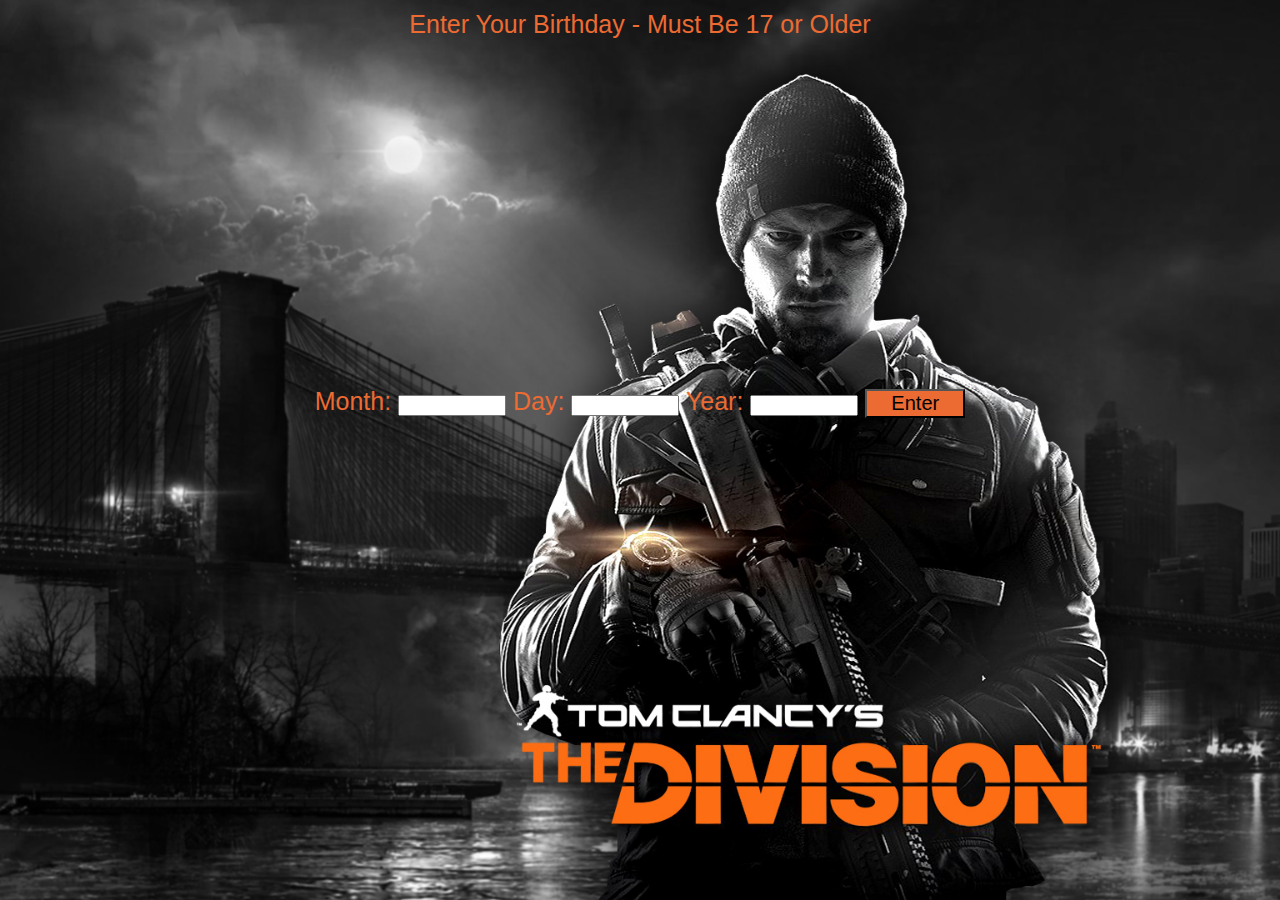
<file: index.html>
<!DOCTYPE html>
<html class="landing">

<head>
  <title>The Division-Landing Page</title>
<link rel="stylesheet" type="text/css" href="./assetts/css/main.css">
  <style type="text/css">
  input {
    width: 100px;
  }

  input[type=button] {
    color: rgb(236, 107, 51);
    padding: 25px;
    font-size: 20pt;
    display: none;
    width: 200px;
    height: 100px;
    font-size: 20px
  }

  button {
    margin-top: 350px;
    width: 100px;
    background-color: rgb(236, 107, 51);
  }
  #fsubmit {
    text-align: center;
  }

  #sub {
    color: rgb(236, 107, 51);
    font-size: 25px;
    padding: 10px;
  }

  </style>
</head>
<body>
  <div id="sub">
    <center>
      Enter Your Birthday - Must Be 17 or Older
      <br> Month:
      <input id="month" type="number" min="1" max="12" required> Day:
      <input id="day" type="number" min="1" max="31" required> Year:
      <input id="year" type="number" min="1950" max="2017" required>
      <button onclick="submit()">Enter</button>
      <br>
      <br>
    </center>
  </div>
    <script type="text/javascript" src="./assetts/scripts/date_check.js"></script>
  </body>

</html>
</file>
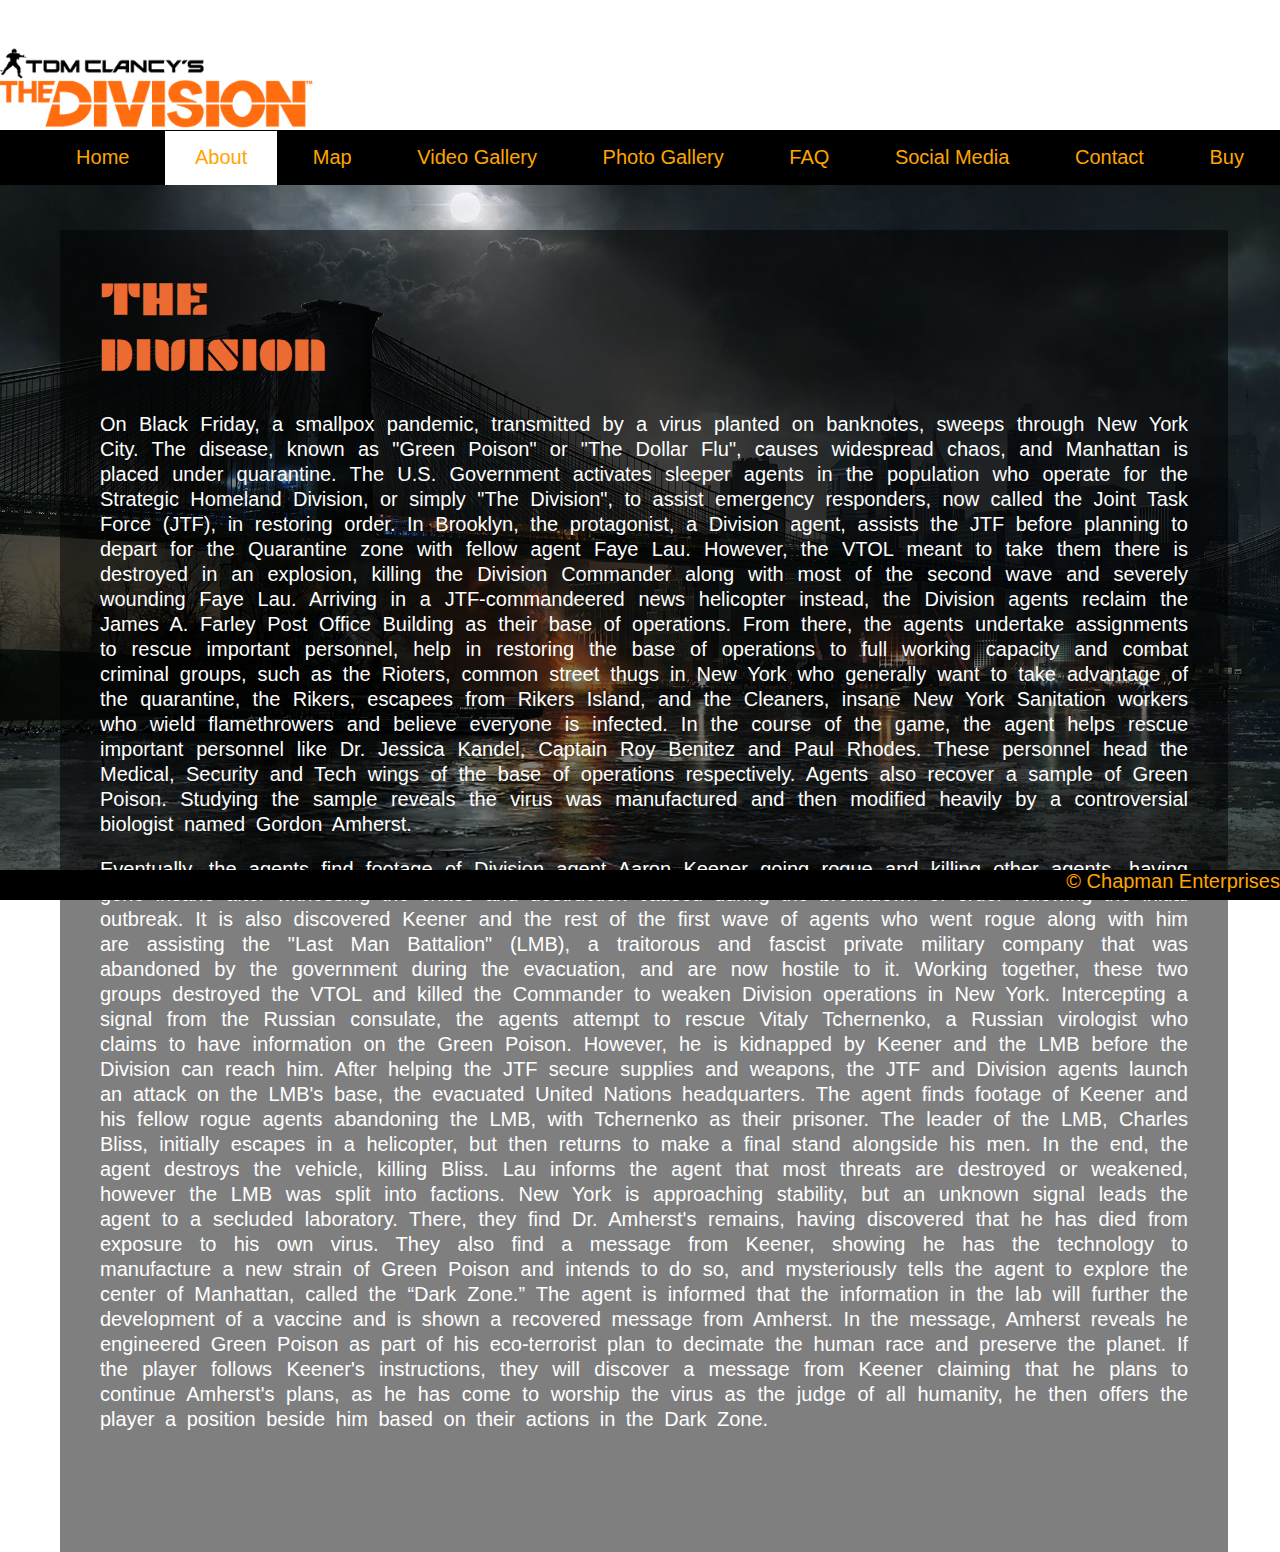
<file: About.html>
<!DOCTYPE html>
<html class="about">
<head>
<link rel="stylesheet" type="text/css" href="./assetts/css/main.css">
	<title> The Division-About Me</title>

</head>
<body>
<div id="container">
		<div id="header">
			<div id="head">
				<img src="assetts/img/logo/logo.png" height="175">
			</div>
		</div>
		<div id="content">
			<div id="nav">
				<ul id="menu">
					<a href="home.html"><li>Home</li></a>
					<mark><a href="about.html"><li>About</li></a></mark>
					<a href="map.html"><li>Map</li></a>
					<a href="videos.html"><li>Video Gallery</li></a>
					<a href="images.html"><li>Photo Gallery</li></a>
					<a href="faq.html"><li>FAQ</li></a>
					<a href="socialMedia.html"><li>Social Media</li></a>
					<a href="contact.html"><li>Contact</li></a>
					<a href="buy.html"><li>Buy</li></a>
				</ul>
			</div>

			<div id="main">
			<h1>THE <br>DIVISION</h1>
			<p>
			On Black Friday, a smallpox pandemic, transmitted by a virus planted on banknotes, sweeps through New York City. The disease, known as "Green Poison" or "The Dollar Flu", causes widespread chaos, and Manhattan is placed under quarantine. The U.S. Government activates sleeper agents in the population who operate for the Strategic Homeland Division, or simply "The Division", to assist emergency responders, now called the Joint Task Force (JTF), in restoring order. In Brooklyn, the protagonist, a Division agent, assists the JTF 	before planning to depart for the Quarantine zone with fellow agent Faye Lau. However, the VTOL meant to take them there is destroyed in an explosion, killing the Division Commander along with most of the second wave and severely wounding Faye Lau. Arriving in a 	JTF-commandeered news helicopter instead, the Division agents reclaim the James A. Farley Post Office Building as their base of operations. From there, the agents undertake assignments to rescue important personnel, help in restoring the base of operations to full working capacity and combat criminal groups, such as the Rioters, common street thugs in New York who generally want to take advantage of the quarantine, the Rikers, escapees from Rikers Island, and the Cleaners, insane New York Sanitation workers who wield flamethrowers and believe everyone is infected. In the course of the game, the agent helps rescue important personnel like Dr. Jessica Kandel, Captain Roy Benitez and Paul Rhodes. These personnel head the Medical, Security and Tech wings of the base of operations respectively. Agents also recover a sample of Green Poison. Studying the sample reveals the virus was manufactured and then modified heavily by a controversial biologist named Gordon Amherst.
			</p>
			<p>
			Eventually, the agents find footage of Division agent Aaron Keener going rogue and killing other agents, having gone insane after witnessing the chaos and destruction caused during the breakdown of order following the initial outbreak. It is also discovered Keener and the rest of the first wave of agents who went rogue along with him are assisting the "Last Man Battalion" (LMB), a traitorous and fascist private military company that was abandoned by the government during the evacuation, and are now hostile to it. Working together, these two groups destroyed the VTOL and killed the Commander to weaken Division operations in New York. Intercepting a signal from the Russian consulate, the agents attempt to rescue Vitaly Tchernenko, a Russian virologist who claims to have information on the Green Poison. However, he is kidnapped by Keener and the LMB before the Division can reach him. After helping the JTF secure supplies and weapons, the JTF and Division agents launch an attack on the LMB's base, the evacuated United Nations headquarters. The agent finds footage of Keener and his fellow rogue agents abandoning the LMB, with Tchernenko as their prisoner. The leader of the LMB, Charles	Bliss, initially escapes in a helicopter, but then returns to make a final stand alongside his men. In the end, the agent destroys the 		vehicle, killing Bliss. Lau informs the agent that most threats are destroyed or weakened, however the LMB was split into factions. New York is approaching stability, but an unknown signal leads the agent to a secluded laboratory. There, they find Dr. Amherst's remains, having discovered that he has died from exposure to his own virus. They also find a message from Keener, showing he has the technology to manufacture a new strain of Green Poison and intends to do so, and mysteriously tells the agent to explore the center of Manhattan, called the “Dark Zone.” The agent is informed that the information in the lab will further the development of a vaccine and is shown a recovered message from Amherst. In the message, Amherst reveals he engineered Green Poison as part of his eco-terrorist plan to decimate the human race and preserve the planet. If the player follows Keener's instructions, they will discover a message from Keener claiming that he plans to continue Amherst's plans, as he has come to worship the virus as the judge of all humanity, he then offers the player a position beside him based on their actions in the Dark Zone.
			</p>
			</div>
		</div>
		<div id="footer">
								&copy; Chapman Enterprises
		</div>

</div>


</body>
</html>
</file>
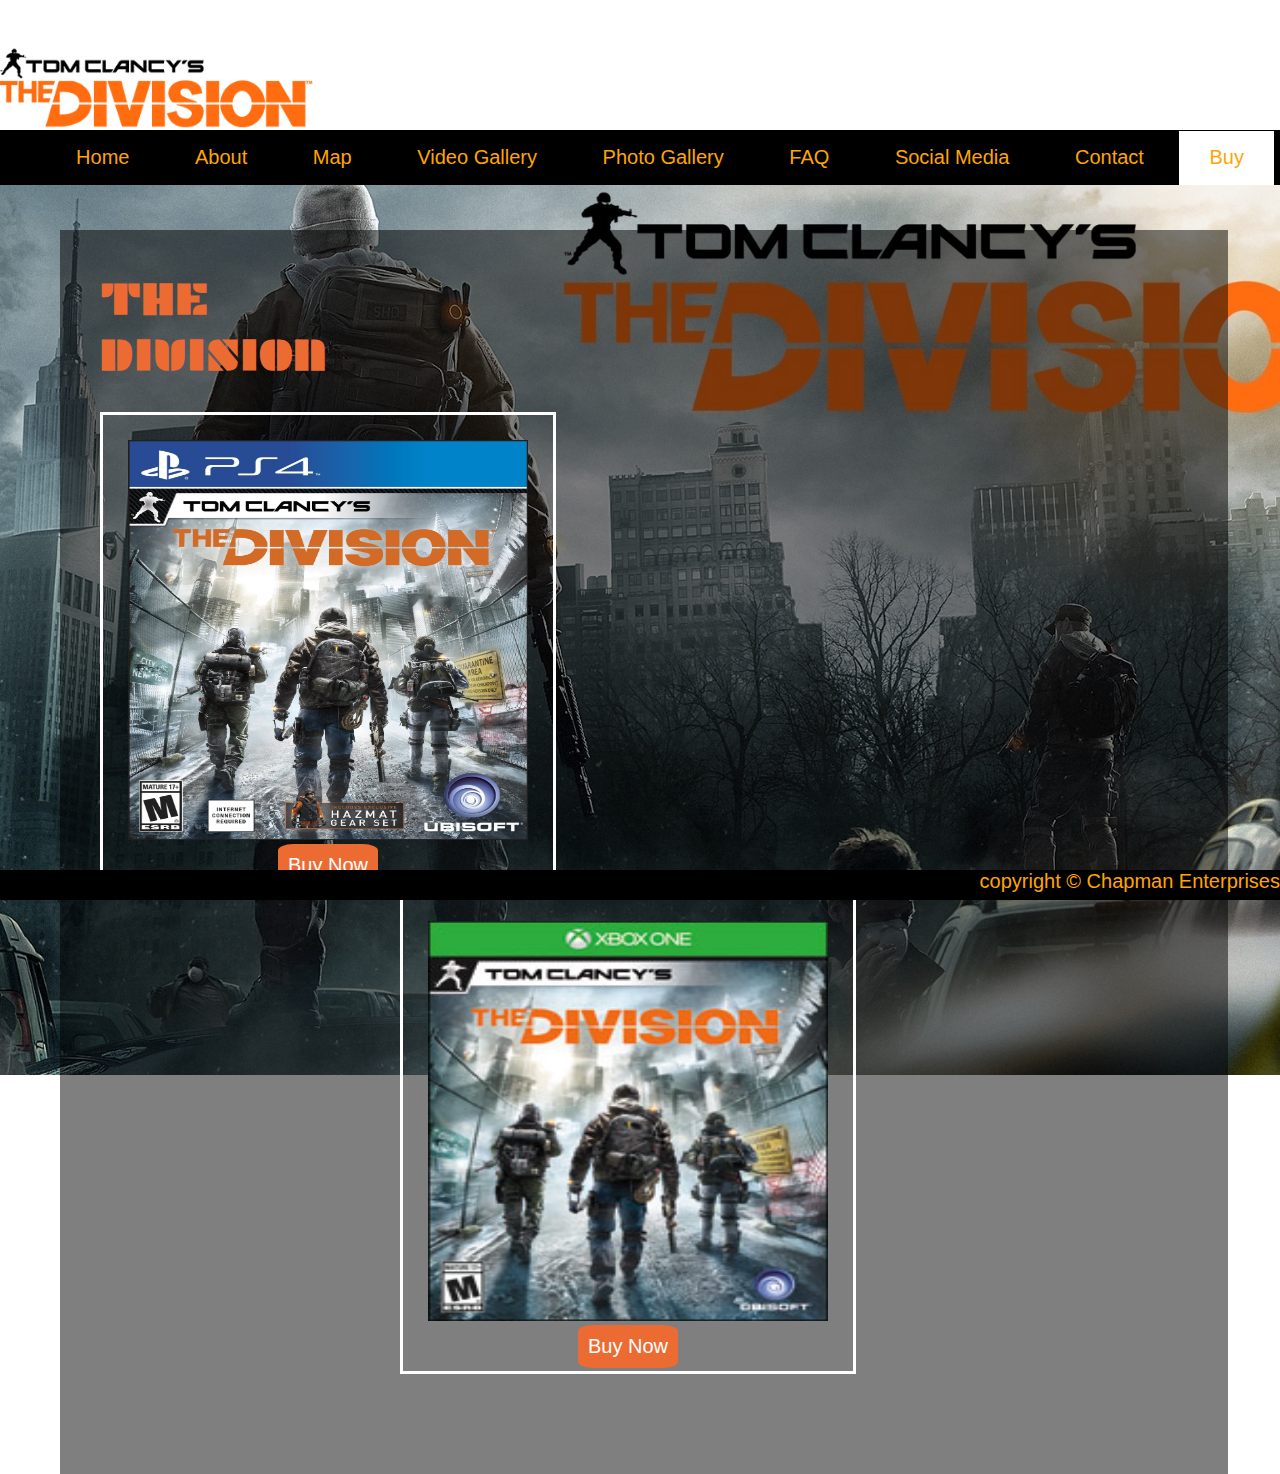
<file: Buy.html>
<!DOCTYPE html>
<html class="index">
<head>
<link rel="stylesheet" type="text/css" href="./assetts/css/main.css">
	<title></title>

</head>
<body>
<div id="container">
		<div id="header">
			<div id="head">
				<img src="assetts/img/logo/logo.png" height="175">
			</div>
		</div>
		<div id="content">
			<div id="nav">
				<ul id="menu">
					<a href="home.html"><li>Home</li></a>
					<a href="about.html"><li>About</li></a>
					<a href="map.html"><li>Map</li></a>
					<a href="videos.html"><li>Video Gallery</li></a>
					<a href="images.html"><li>Photo Gallery</li></a>
					<a href="faq.html"><li>FAQ</li></a>
					<a href="socialMedia.html"><li>Social Media</li></a>
					<a href="contact.html"><li>Contact</li></a>
					<mark><a href="buy.html"><li>Buy</li></a></mark>
				</ul>
			</div>

			<div id="main">
				<h1>THE <br>DIVISION</h1>

				<div id="ps4">
					<center>
					<img src="./assetts/img/game_buy/divisionPS4.jpg" width="400" height="400">
					<a href="https://www.amazon.com/Tom-Clancys-Division-PlayStation-4/dp/B00DEL3IIS"><input type="button" id="buttonXBOX" name="submit" value="Buy Now"></a>
					</center>
				</div>
				<div id="xbox">
					<center>
					<img src="./assetts/img/game_buy/divisionXbox.jpg" width="400" height="400">
					<a href="https://www.amazon.com/Tom-Clancys-Division-Xbox-One/dp/B00DDXILBQ?th=1"><input type="button" id="buttonPS" name="submit" value="Buy Now"></a>
					</center>
				</div>

			</div>
		</div>
		<div id="footer">
			copyright &copy; Chapman Enterprises
		</div>

</div>


</body>
</html>
</file>
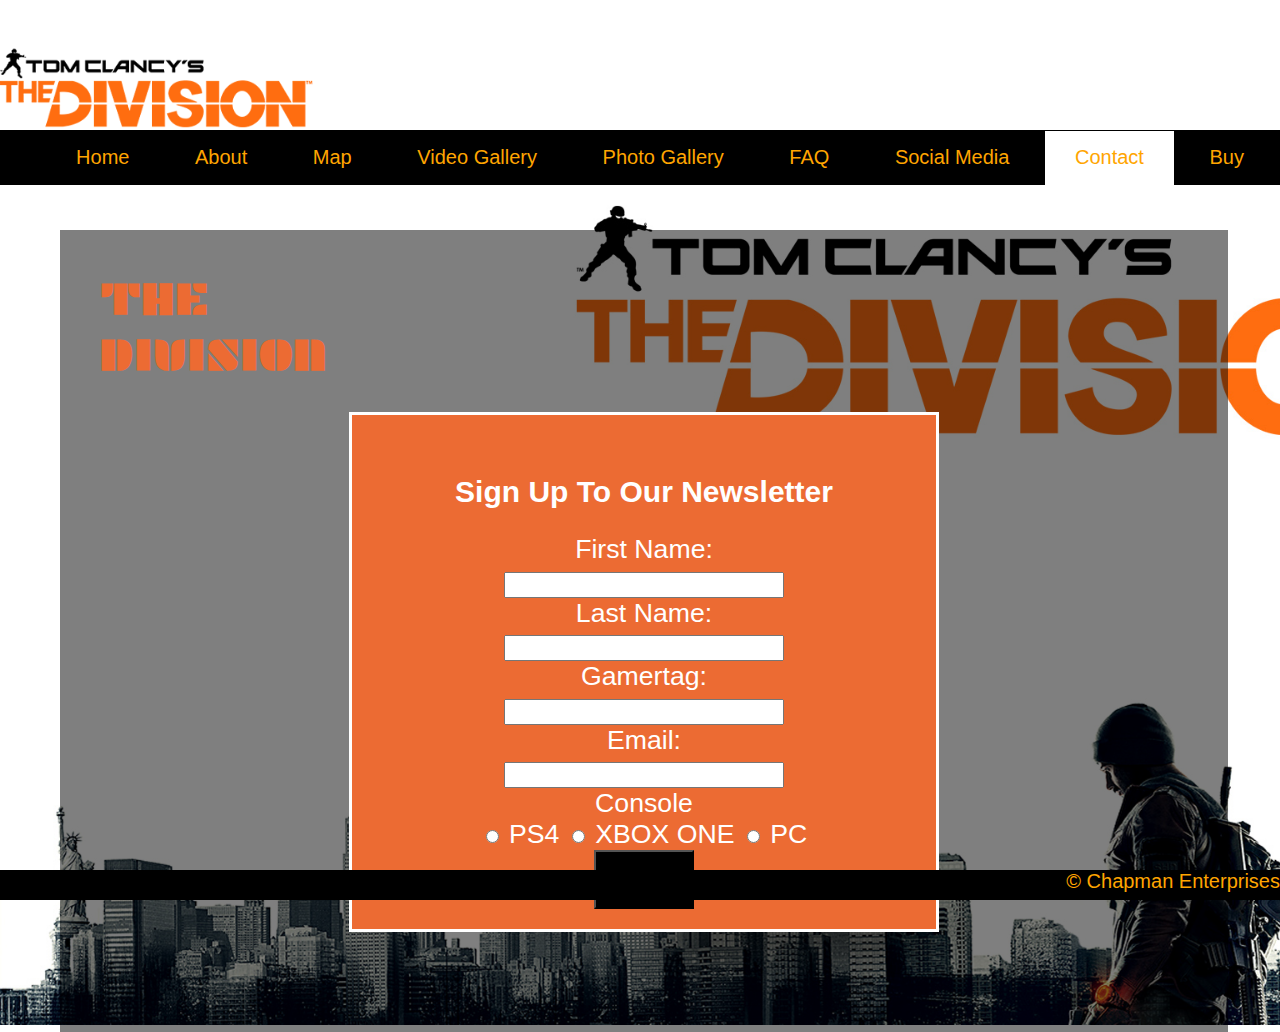
<file: Contact.html>
<!DOCTYPE html>
<html class="contact">
<head>
<link rel="stylesheet" type="text/css" href="./assetts/css/main.css">
	<title>The Division-Contact</title>
	<style type="text/css">
	form
	{
	background-color: rgb(236,107,51);
	font-style:bold;
	border-style: solid;
	font-weight: 1000px;
	width: 50%;
	height:auto;
	color:white;
	font-size:20pt;
	padding: 20px;
	}
input[type=email]
	{
	width:  50%;
	height: 20px;
	}
input[type=text]
	{
	width:  50%;
	height: 20px;
	}
input[type=text]:focus
	{
	background-color:black;
	color:white;
	width:50%;
	transition: 1s;
	}
input[type=text]:hover
	{
	background-color:grey;
	}
input[type=button]
	{
	color: white;
	background:black;
	padding: 15px;
	font-size:16pt;
	}
input[type=button]:hover
	{
	background-color:grey;
	border:dotted;
	}

</style>

</head>
<body >
<div id="container">
		<div id="header">
			<div id="head">
				<img src="assetts/img/logo/logo.png" height="175">
			</div>
		</div>
		<div id="content">
			<div id="nav">
				<ul id="menu">
					<a href="home.html"><li>Home</li></a>
					<a href="about.html"><li>About</li></a>
					<a href="map.html"><li>Map</li></a>
					<a href="videos.html"><li>Video Gallery</li></a>
					<a href="images.html"><li>Photo Gallery</li></a>
					<a href="faq.html"><li>FAQ</li></a>
					<a href="socialMedia.html"><li>Social Media</li></a>
					<mark><a href="contact.html"><li>Contact</li></a></mark>
					<a href="buy.html"><li>Buy</li></a>
				</ul>
			</div>

			<div id="main">
			<h1>THE <br>DIVISION</h1>
	<center>
	<form>
		<h2>Sign Up To Our Newsletter</h2>
		First Name:	<br>
		<input type="text" name="firstname"><br>
		Last Name:	<br>
		<input type="text" name="lastname"><br>
		Gamertag:		<br>
		<input type="text" name="gamertag"><br>
		Email:		<br>
		<input type="email" name="Email"><br>
		Console<br>
		<input type="radio" name="Console" style="vertical-align: middle; margin-top: 0px;" value="PS4">
					PS4
		<input type="radio" name="Console" style="vertical-align: middle; margin-top: 0px;" value="XBOX ONE">
					XBOX ONE
		<input type="radio" name="Console"  style="vertical-align: middle; margin-top: 0px;" value="PC">
					PC<br>
		<input type="button" name="submit" value="Submit" onclick="alert('Thank You')">
	</form>
	</center>



			</div>
		</div>
		<div id="footer">
			&copy; Chapman Enterprises</span>
		</div>

</div>


</body>
</html>
</file>
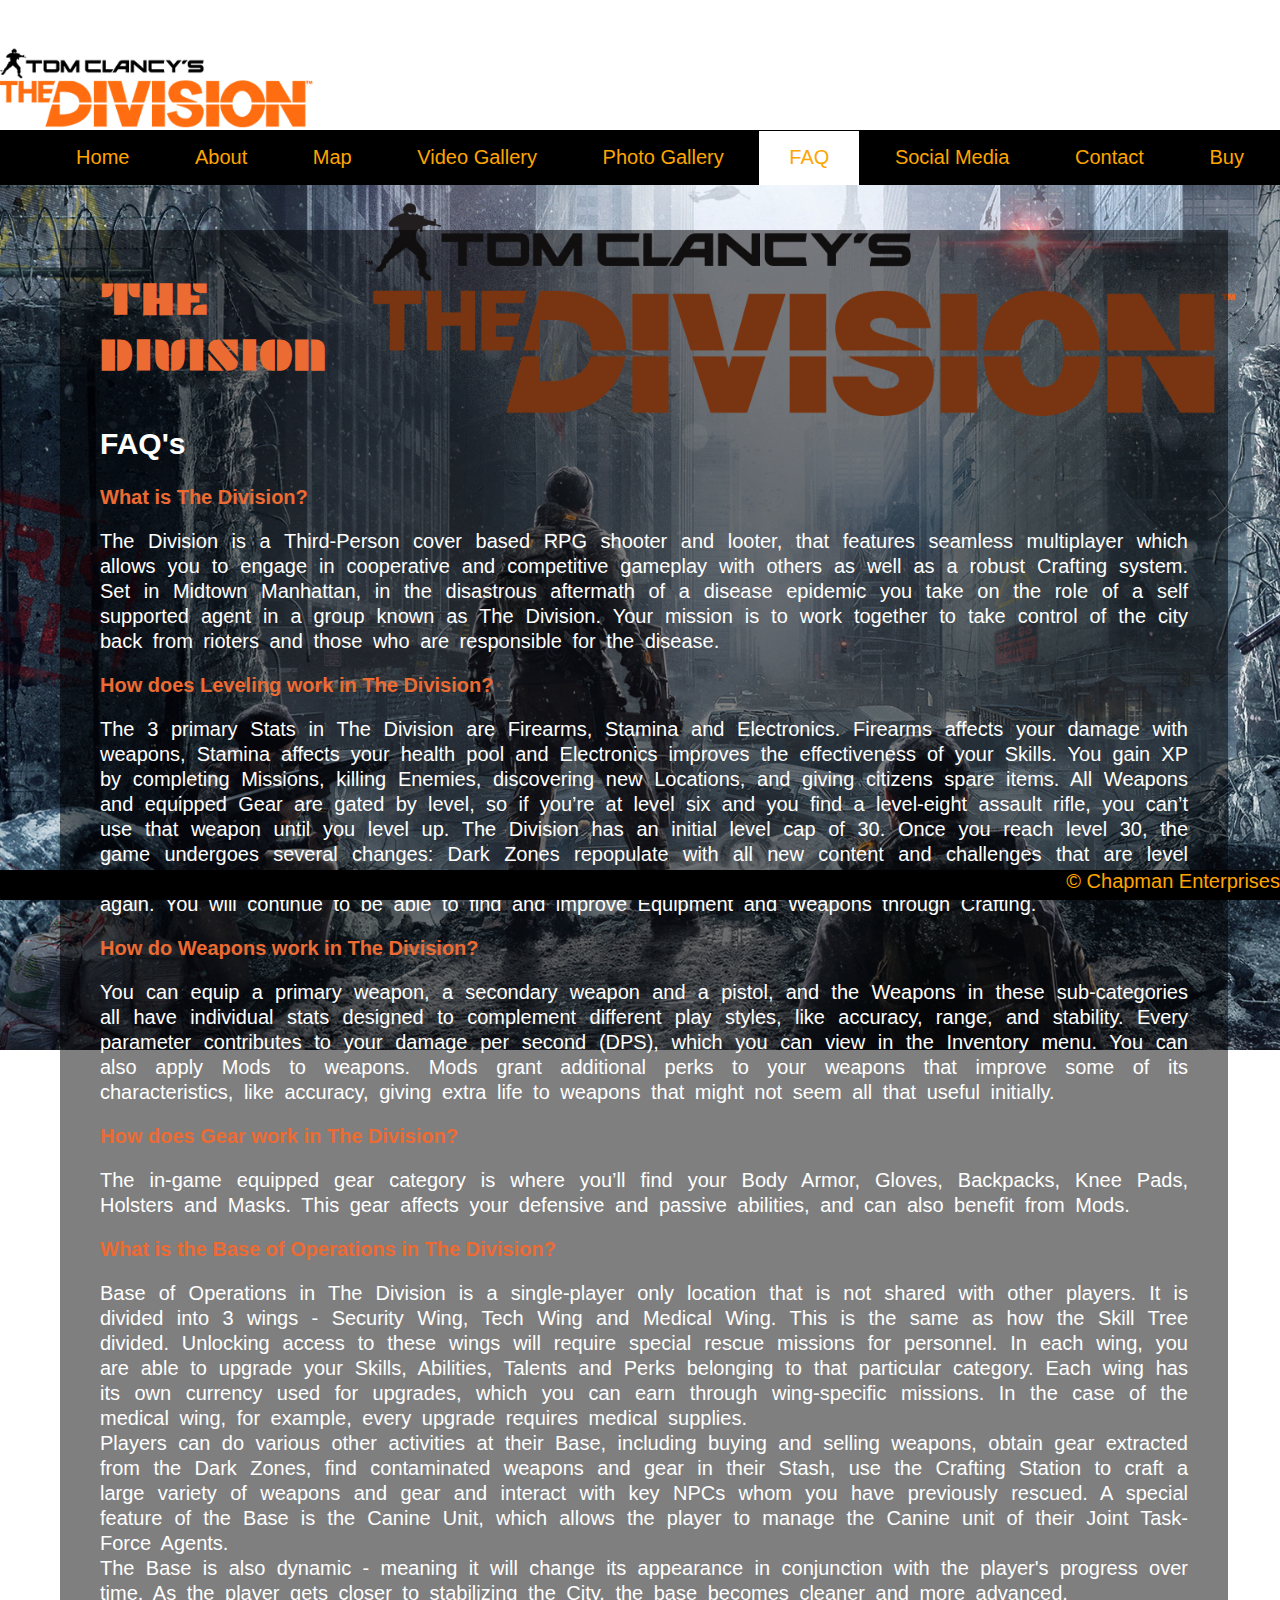
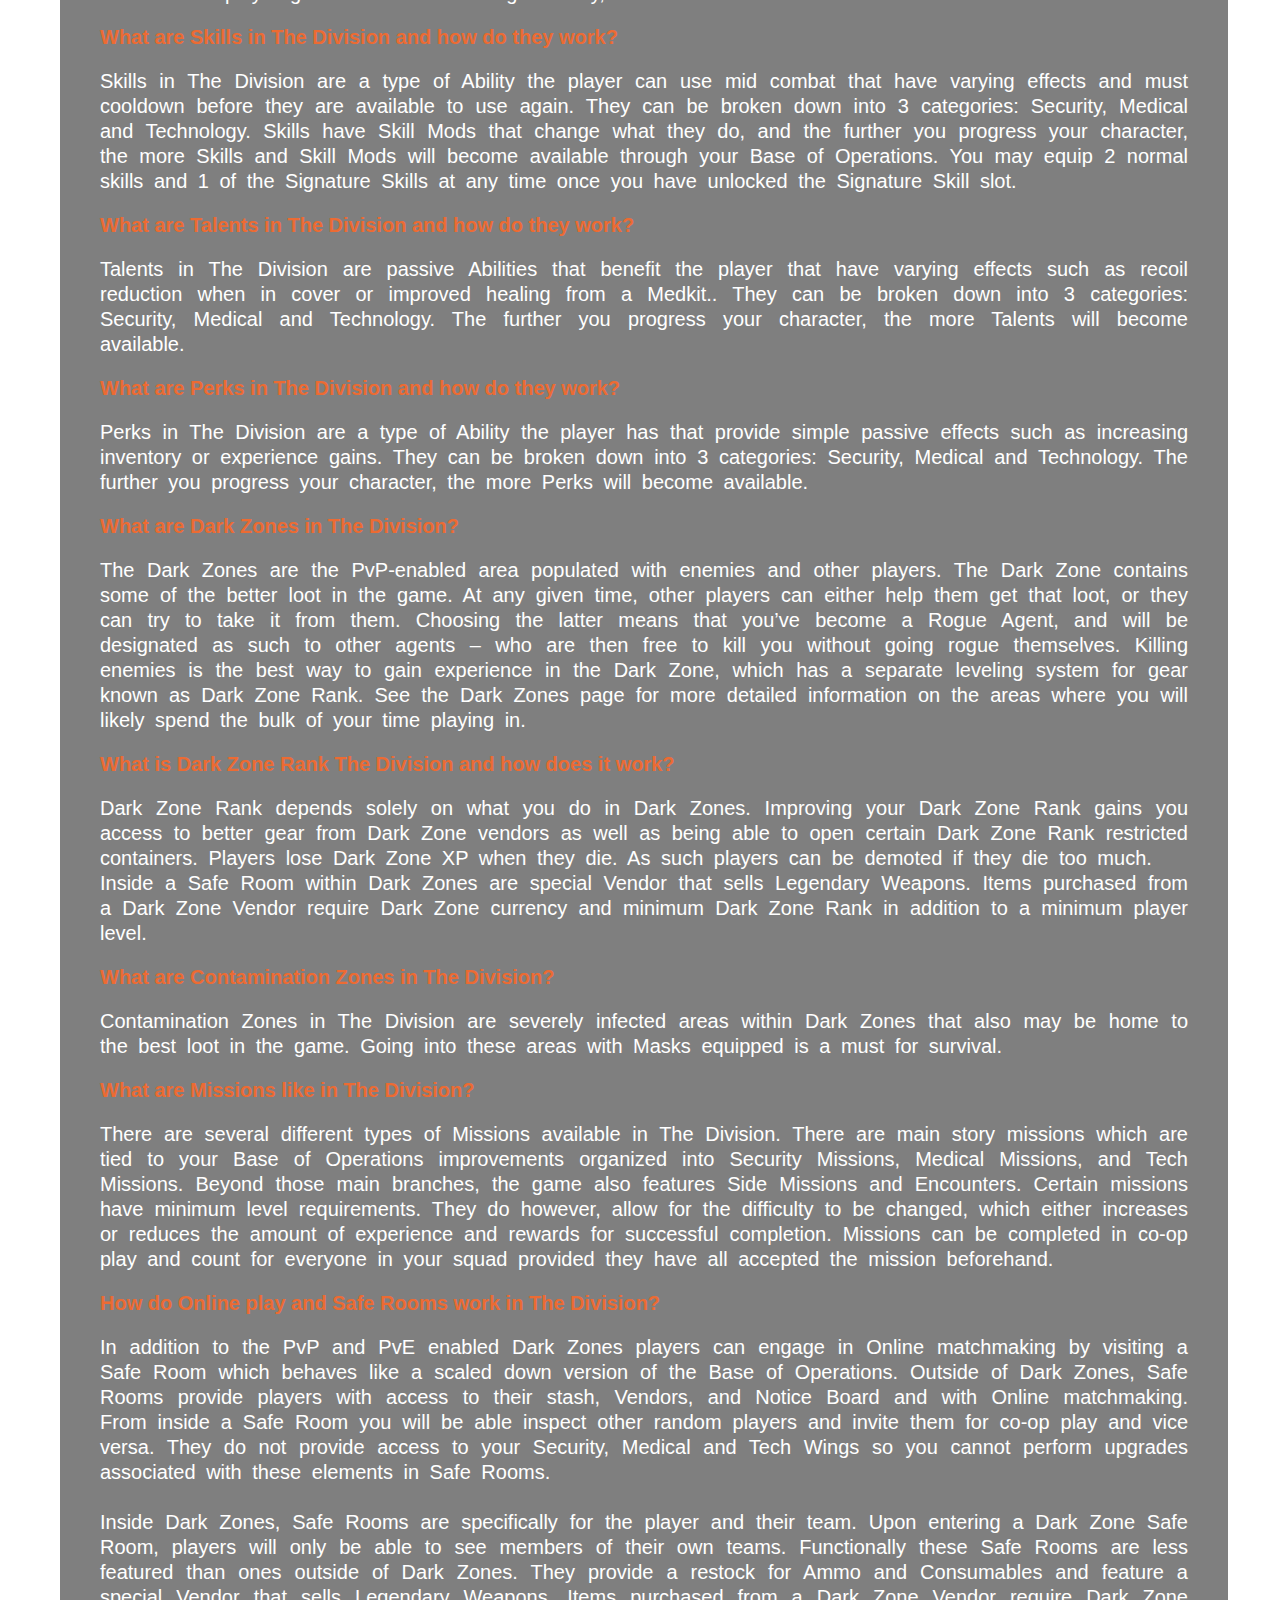
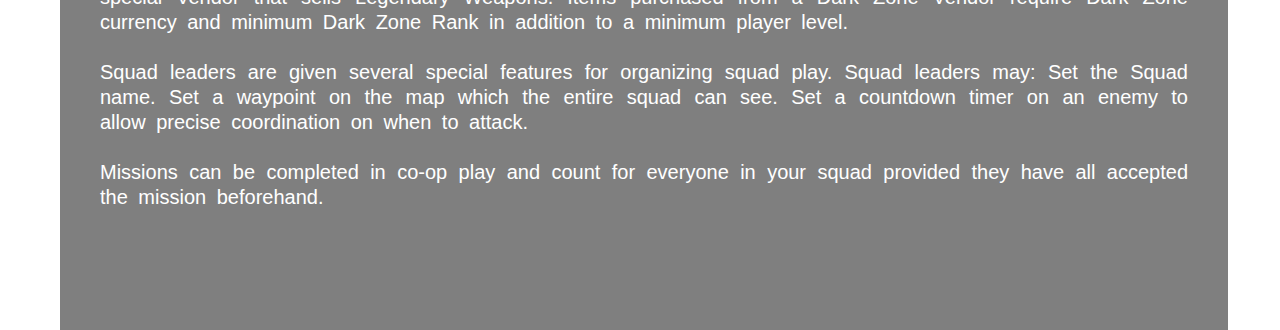
<file: FAQ.html>
<!DOCTYPE html>
<html class="faq">
<head>
<link rel="stylesheet" type="text/css" href="./assetts/css/main.css">
	<title>The Division-FAQ</title>

</head>
<body >
<div id="container">
		<div id="header">
			<div id="head">
				<img src="assetts/img/logo/logo.png" height="175">
			</div>
		</div>
		<div id="content">
			<div id="nav">
				<ul id="menu">
					<a href="home.html"><li>Home</li></a>
					<a href="about.html"><li>About</li></a>
					<a href="map.html"><li>Map</li></a>
					<a href="videos.html"><li>Video Gallery</li></a>
					<a href="images.html"><li>Photo Gallery</li></a>
					<mark><a href="faq.html"><li>FAQ</li></a></mark>
					<a href="socialMedia.html"><li>Social Media</li></a>
					<a href="contact.html"><li>Contact</li></a>
					<a href="buy.html"><li>Buy</li></a>
				</ul>
			</div>

			<div id="main">
				<h1>THE <br>DIVISION</h1>
				<h2>FAQ's</h2>
	<h3>What is The Division?</h3>
	<p>The Division is a Third-Person cover based RPG shooter and looter, that features seamless multiplayer which allows you to engage in cooperative and competitive gameplay with others as well as a robust Crafting system. Set in Midtown Manhattan, in the disastrous 	aftermath of a disease epidemic you take on the role of a self supported agent in a group known as The Division. Your mission is to work together to take control of the city back from rioters and those who are responsible for the disease.
	</p>


	<h3>How does Leveling work in The Division?</h3>
	<p>The 3 primary Stats in The Division are Firearms, Stamina and Electronics. Firearms affects your damage with weapons, Stamina affects 	your health pool and Electronics improves the effectiveness of your Skills. You gain XP by completing Missions, killing Enemies, 	discovering new Locations, and giving citizens spare items. All Weapons and equipped Gear are gated by level, so if you’re at level six 	and you find a level-eight assault rifle, you can’t use that weapon until you level up. The Division has an initial level cap of 30. 	Once you reach level 30, the game undergoes several changes:
	Dark Zones repopulate with all new content and challenges that are level appropriate.
	Instead of segmented zones, the entire Dark Zone is repopulated to explore from the beginning again.
	You will continue to be able to find and improve Equipment and Weapons through Crafting.
	</p>

	<h3>How do Weapons work in The Division?</h3>
	<p>You can equip a primary weapon, a secondary weapon and a pistol, and the Weapons in these sub-categories all have individual stats 	designed to complement different play styles, like accuracy, range, and stability. Every parameter contributes to your damage per second 	(DPS), which you can view in the Inventory menu. You can also apply Mods to weapons. Mods grant additional perks to your weapons that 	improve some of its characteristics, like accuracy, giving extra life to weapons that might not seem all that useful initially.
	</p>

	<h3>How does Gear work in The Division?</h3>
	<p>The in-game equipped gear category is where you’ll find your Body Armor, Gloves, Backpacks, Knee Pads, Holsters and Masks. This gear affects your defensive and passive abilities, and can also benefit from Mods.
	</p>

	<h3>What is the Base of Operations in The Division?</h3>
	<p>Base of Operations in The Division is a single-player only location that is not shared with other players. It is divided into 3 wings - Security Wing, Tech Wing and Medical Wing. This is the same as how the Skill Tree divided. Unlocking access to these wings will require special rescue missions for personnel. In each wing, you are able to upgrade your Skills, Abilities, Talents and Perks belonging to that particular category. Each wing has its own currency used for upgrades, which you can earn through wing-specific missions. In the case of the medical wing, for example, every upgrade requires medical supplies.
	<br>
	Players can do various other activities at their Base, including buying and selling weapons, obtain gear extracted from the Dark Zones, find contaminated weapons and gear in their Stash, use the Crafting Station to craft a large variety of weapons and gear and interact with key NPCs whom you have previously rescued. A special feature of the Base is the Canine Unit, which allows the player to manage the Canine unit of their Joint Task-Force Agents.
	<br>
	The Base is also dynamic - meaning it will change its appearance in conjunction with the player's progress over time. As the 	player gets closer to stabilizing the City, the base becomes cleaner and more advanced.
	</p>


	<h3>What are Skills in The Division and how do they work?</h3>
	<p>Skills in The Division are a type of Ability the player can use mid combat that have varying effects and must cooldown before they are 	available to use again. They can be broken down into 3 categories: Security, Medical and Technology. Skills have Skill Mods that change 	what they do, and the further you progress your character, the more Skills and Skill Mods will become available through your Base of 	Operations. You may equip 2 normal skills and 1 of the Signature Skills at any time once you have unlocked the Signature Skill slot.
	</p>

	<h3>What are Talents in The Division and how do they work?</h3>
	<p>
	Talents in The Division are passive Abilities that benefit the player that have varying effects such as recoil reduction when in cover 	or improved healing from a Medkit.. They can be broken down into 3 categories: Security, Medical and Technology. The further you 	progress your character, the more Talents will become available.
	</p>

	<h3>What are Perks in The Division and how do they work?</h3>
	<p>
	Perks in The Division are a type of Ability the player has that provide simple passive effects such as increasing inventory or 	experience gains. They can be broken down into 3 categories: Security, Medical and Technology. The further you progress your character, 	the more Perks will become available.
	</p>

	<h3>What are Dark Zones in The Division?</h3>
	<p>
	The Dark Zones are the PvP-enabled area populated with enemies and other players. The Dark Zone contains some of the better loot in the 	game. At any given time, other players can either help them get that loot, or they can try to take it from them. Choosing the latter 	means that you’ve become a Rogue Agent, and will be designated as such to other agents – who are then free to kill you without going 	rogue themselves. Killing enemies is the best way to gain experience in the Dark Zone, which has a separate leveling system for gear 	known as Dark Zone Rank. See the Dark Zones page for more detailed information on the areas where you will likely spend the bulk of your 	time playing in.
	</p>

	<h3>What is Dark Zone Rank The Division and how does it work?</h3>
	<p>
	Dark Zone Rank depends solely on what you do in Dark Zones. Improving your Dark Zone Rank gains you access to better gear from Dark Zone 	vendors as well as being able to open certain Dark Zone Rank restricted containers. Players lose Dark Zone XP when they die. As such 	players can be demoted if they die too much.
	<br>
	Inside a Safe Room within Dark Zones are special Vendor that sells Legendary Weapons. Items purchased from a Dark Zone Vendor require 	Dark Zone currency and minimum Dark Zone Rank in addition to a minimum player level.
	</p>

	<h3>What are Contamination Zones in The Division?</h3>
	<p>
	Contamination Zones in The Division are severely infected areas within Dark Zones that also may be home to the best loot in the game. Going into these areas with Masks equipped is a must for survival.
	</p>

	<h3>What are Missions like in The Division?</h3>
	<p>
	There are several different types of Missions available in The Division. There are main story missions which are tied to your Base of 	Operations improvements organized into Security Missions, Medical Missions, and Tech Missions. Beyond those main branches, the game also 	features Side Missions and Encounters. Certain missions have minimum level requirements. They do however, allow for the difficulty to be 	changed, which either increases or reduces the amount of experience and rewards for successful completion. Missions can be completed in 	co-op play and count for everyone in your squad provided they have all accepted the mission beforehand.
	</p>

	<h3>How do Online play and Safe Rooms work in The Division?</h3>
	<p>
	In addition to the PvP and PvE enabled Dark Zones players can engage in Online matchmaking by visiting a Safe Room which behaves like a 	scaled down version of the Base of Operations. Outside of Dark Zones, Safe Rooms provide players with access to their stash, Vendors, 	and Notice Board and with Online matchmaking. From inside a Safe Room you will be able inspect other random players and invite them for 	co-op play and vice versa. They do not provide access to your Security, Medical and Tech Wings so you cannot perform upgrades associated 	with these elements in Safe Rooms.
	<br><br>
	Inside Dark Zones, Safe Rooms are specifically for the player and their team. Upon entering a Dark Zone Safe Room, players will only be 	able to see members of their own teams. Functionally these Safe Rooms are less featured than ones outside of Dark Zones. They provide a 	restock for Ammo and Consumables and feature a special Vendor that sells Legendary Weapons. Items purchased from a Dark Zone Vendor 	require Dark Zone currency and minimum Dark Zone Rank in addition to a minimum player level.
	<br><br>
	Squad leaders are given several special features for organizing squad play. Squad leaders may:
	Set the Squad name.
	Set a waypoint on the map which the entire squad can see.
	Set a countdown timer on an enemy to allow precise coordination on when to attack.
	<br><br>
	Missions can be completed in co-op play and count for everyone in your squad provided they have all accepted the mission beforehand.
	</p>

			</div>
		</div>
		<div id="footer">
				 &copy; Chapman Enterprises
		</div>

</div>


</body>
</html>
</file>
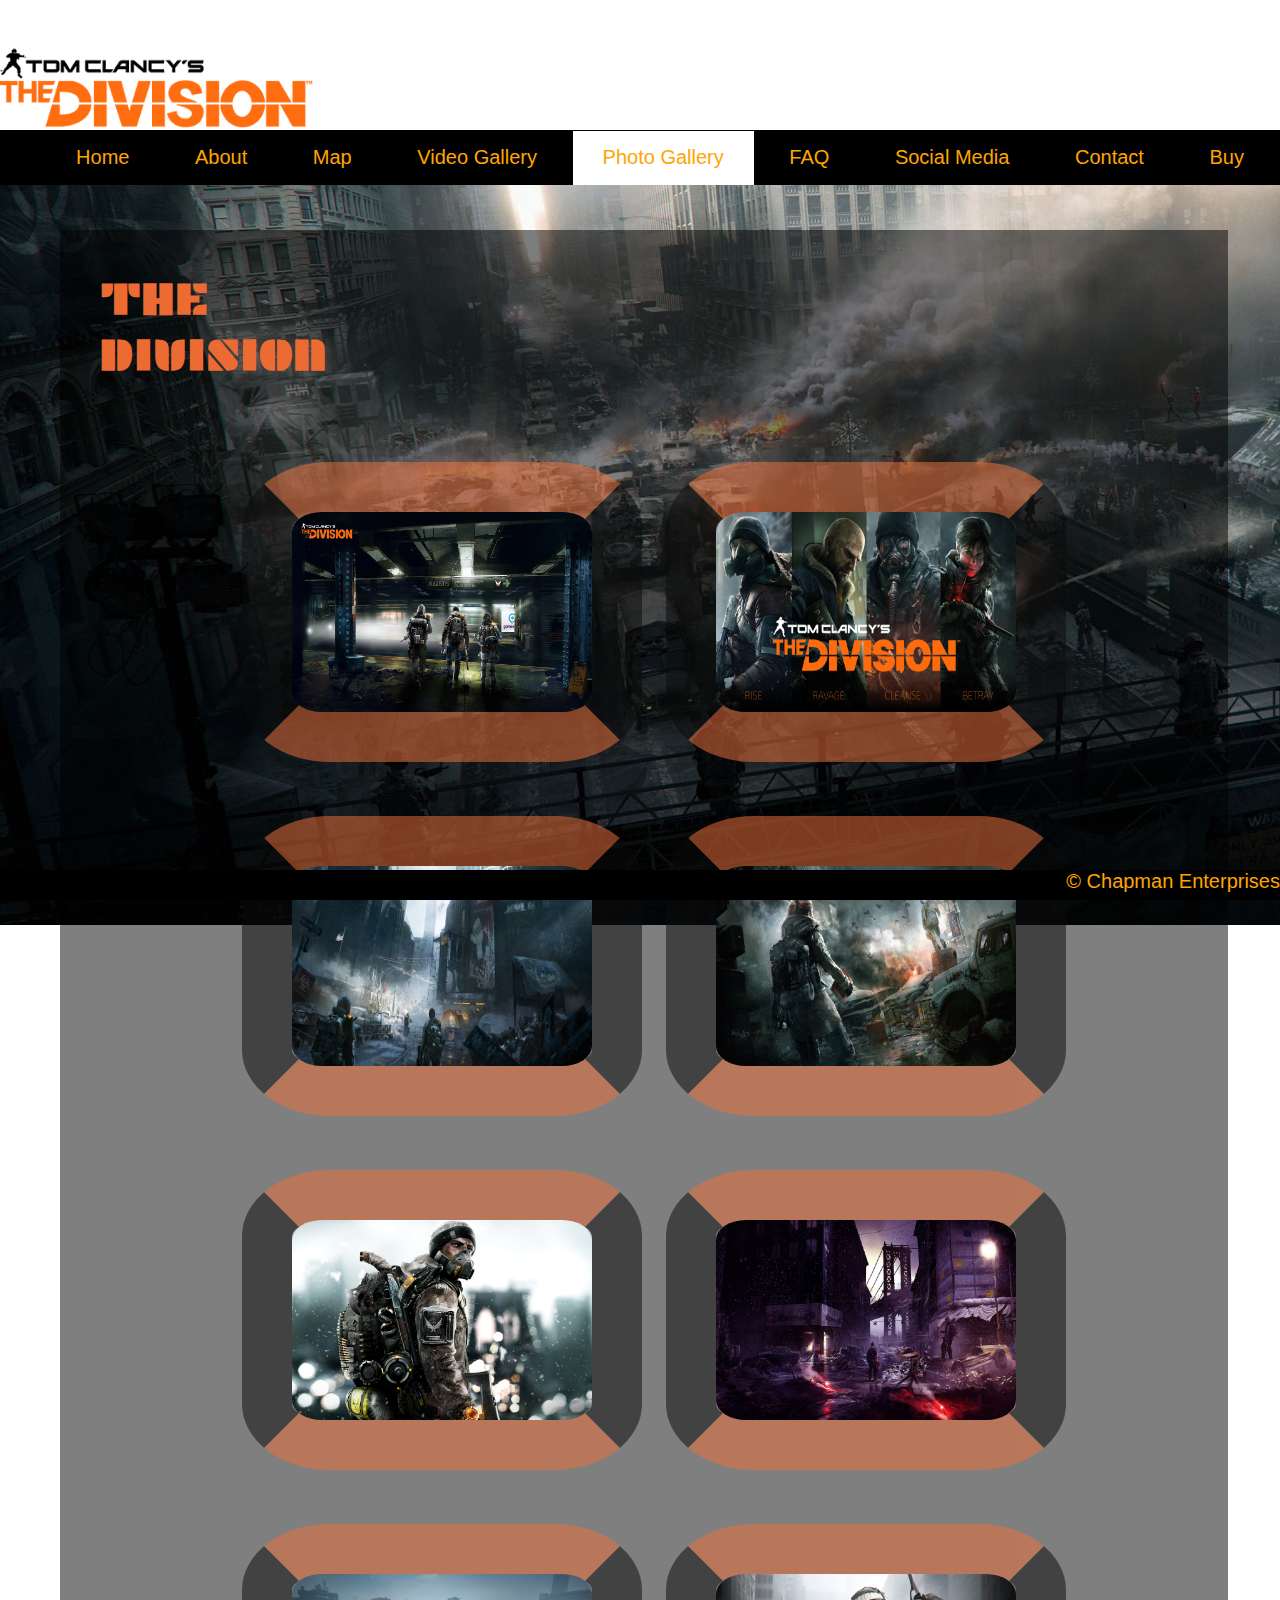
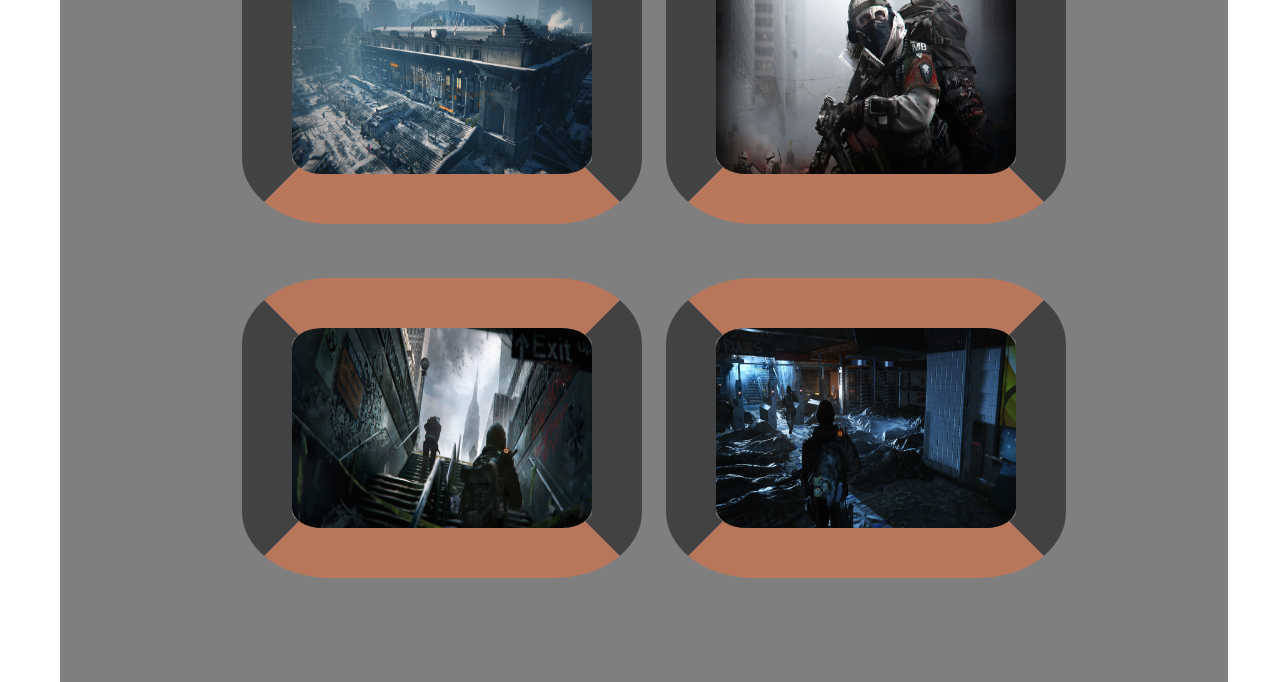
<file: images.html>
<!DOCTYPE html>
<html class="galleries">
<head>
<link rel="stylesheet" type="text/css" href="./assetts/css/main.css">
	<title>The Division-Images</title>

</head>
<body >
<div id="container">
		<div id="header">
			<div id="head">
				<img src="assetts/img/logo/logo.png" height="175">
			</div>
		</div>
		<div id="content">
			<div id="nav">
				<ul id="menu">
					<a href="home.html"><li>Home</li></a>
					<a href="about.html"><li>About</li></a>
					<a href="map.html"><li>Map</li></a>
					<a href="videos.html"><li>Video Gallery</li></a>
					<mark><a href="images.html"><li>Photo Gallery</li></a></mark>
					<a href="faq.html"><li>FAQ</li></a>
					<a href="socialMedia.html"><li>Social Media</li></a>
					<a href="contact.html"><li>Contact</li></a>
					<a href="buy.html"><li>Buy</li></a>
				</ul>
			</div>

			<div id="main">
			<h1>THE <br>DIVISION</h1>
			<center>
				<div id="slideshow2">
					<img class="images2" src="assetts/img/images_page/image1.jpg">
				</div>
				<div id="slideshow2">
					<img class="images2" src="assetts/img/images_page/image2.jpg">
				</div>
				<div id="slideshow2">
					<img class="images2" src="assetts/img/images_page/image3.jpg">
				</div>
				<div id="slideshow2">
					<img class="images2" src="assetts/img/images_page/image4.jpg">
				</div>
				<div id="slideshow2">
					<img class="images2" src="assetts/img/images_page/image5.jpg">
				</div>
				<div id="slideshow2">
					<img class="images2" src="assetts/img/images_page/image6.jpg">
				</div>
				<div id="slideshow2">
					<img class="images2" src="assetts/img/images_page/image7.jpg">
				</div>
				<div id="slideshow2">
					<img class="images2" src="assetts/img/images_page/image8.jpg">
				</div>
				<div id="slideshow2">
					<img class="images2" src="assetts/img/images_page/image9.jpg">
				</div>
				<div id="slideshow2">
					<img class="images2" src="assetts/img/images_page/image10.jpg">
				</div>
				</center>
			</div>



			</div>
		</div>
		<div id="footer">
			 &copy; Chapman Enterprises
		</div>

</div>


</body>
</html>
</file>
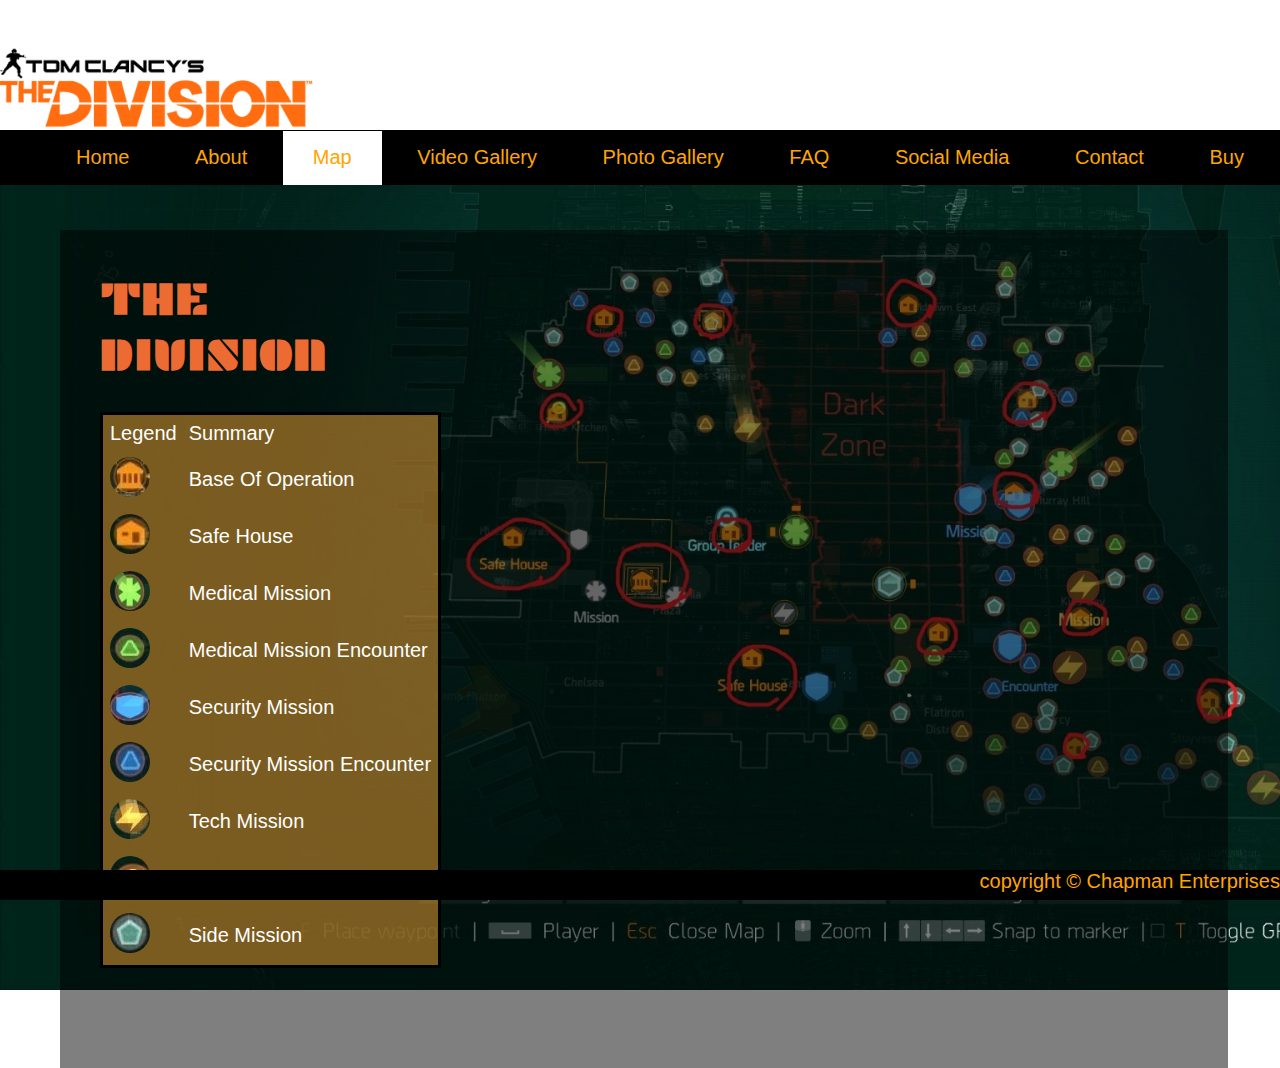
<file: Map.html>
<!DOCTYPE html>
<html class="map">
<head>
<link rel="stylesheet" type="text/css" href="./assetts/css/main.css">
	<title>The Division-Map</title>
		<style type="text/css">
		table
		{
			border:solid;
			background-color: rgba(243,166,51,.5);
			border-color: black;
		}
	.img
		{
			height: 40px;
			width: 40px;
			border-radius: 50%;
		}
		td
		{
			padding:5px;
			font-size: 20px;
			color: white;
			cursor: pointer;
		}
/*This popup creates a pop where the details are displayed*/
#popup
{
	width: 390px;
	height: auto;
	border-style: solid;
	padding: 10px;
	position: absolute;
	top: 450px;
	margin-left: 55%;
	background-color: rgba(243,166,51,.5);
	font-size: 20px;

}
/*This decleration hides the pop up*/
#parent #popup
{
 	display: none;
}
/*This decleration displays the pop up*/
#parent:hover #popup
{
  display: block;
}
	</style>

</head>
<body >
<div id="container">
		<div id="header">
			<div id="head">
				<img src="assetts/img/logo/logo.png" height="175">
			</div>
		</div>
		<div id="content">
			<div id="nav">
				<ul id="menu">
					<a href="home.html"><li>Home</li></a>
					<a href="about.html"><li>About</li></a>
					<mark><a href="map.html"><li>Map</li></a></mark>
					<a href="videos.html"><li>Video Gallery</li></a>
					<a href="images.html"><li>Photo Gallery</li></a>
					<a href="faq.html"><li>FAQ</li></a>
					<a href="socialMedia.html"><li>Social Media</li></a>
					<a href="contact.html"><li>Contact</li></a>
					<a href="buy.html"><li>Buy</li></a>
				</ul>
			</div>

			<div id="main">
			<h1>THE <br>DIVISION</h1>
				<table>
				<tr>
					<td>Legend</td>
					<td>Summary</td>
				</tr>
				<tr>
					<td><img class="img" src="assetts/img/maps/baseOfOperation.jpeg"></td>
					<td>
					<div id="parent">
					Base Of Operation
					<div id="popup">The Area Where You Build A Base By Upgrading Your Tech/Medical/Security
					</div>
					</div>
					</td>
				</tr>
				<tr>
					<td><img class="img" src="assetts/img/maps/safeHouse.jpeg"></td>
					<td>
					<div id="parent">
					Safe House
					<div id="popup">Loactions on the Map that allow you to reload your equipment and buy new weapons or gear. Once the safe house is unclocked you can utilize Fast Travel.
					</div>
					</div>
					</td>
				</tr>
				<tr>
					<td><img class="img" src="assetts/img/maps/healthMission.jpeg"></td>
					<td>
					<div id="parent">
					Medical Mission
					<div id="popup">
					Medical missions focus on the virus itself more than anything. Help fight the virus and craft a cure or vaccine.
					</div>
					</div>
					</td>
				</tr>
				<tr>
					<td><img class="img" src="assetts/img/maps/healthMissionEncounter.jpeg"></td>
					<td>
					<div id="parent">
					Medical Mission Encounter
					<div id="popup">
					Encounters are smaller scale missions that provide wing supplies to help upgrade the Base of Operations. There are multiple encounters of the same type. Each encounter completed yields 60 supplies for the respective wings that they fall under
					</div>
					</div>
					</td>
				</tr>
				<tr>
					<td><img class="img" src="assetts/img/maps/securityMission.jpeg"></td>
					<td>
					<div id="parent">
					Security Mission
					<div id="popup">
					 Security Missions focus on assisting the JTF against the various enemy factions in the city. Take control of the city for the people before the enemy brings it all down.
					</div>
					</div>
					</td>
				</tr>
				<tr>
					<td><img class="img" src="assetts/img/maps/securityMissionEncounter.jpeg"></td>
					<td>
					<div id="parent">
					Security Mission Encounter
					<div id="popup">
					Encounters are smaller scale missions that provide wing supplies to help upgrade the Base of Operations. There are multiple encounters of the same type. Each encounter completed yields 60 supplies for the respective wings that they fall under
					</div>
					</div>
					</td>
				</tr>
				<tr>
					<td><img class="img" src="assetts/img/maps/techMission.jpeg"></td>
					<td>
					<div id="parent">
					Tech Mission
					<div id="popup">
 					Tech Missions focus  on restoring power to the city and, more importantly, hope to its people.
					</div>
					</div>
					</td>

				</tr>
				<tr>
					<td><img class="img" src="assetts/img/maps/techMissionEncounter.jpeg"></td>
					<td>
					<div id="parent">
					Tech Mission Encounter
					<div id="popup">
					Encounters are smaller scale missions that provide wing supplies to help upgrade the Base of Operations. There are multiple encounters of the same type. Each encounter completed yields 60 supplies for the respective wings that they fall under
					</div>
					</div>
					</td>
				</tr>
				<tr>
					<td><img class="img" src="assetts/img/maps/sideMission.jpeg"></td>
					<td>
					<div id="parent">
					Side Mission
					<div id="popup">
					Side Missions in The Division are short, optional missions Agents can do to be rewarded with different kinds of currency, gear, and upgrade points for one of their three wards in their FOB.
					</div>
					</div>
					</td>
				</tr>
				</table>
			</div>
		</div>
		<div id="footer">
							copyright &copy; Chapman Enterprises
		</div>

</div>
</body>
</html>
</file>
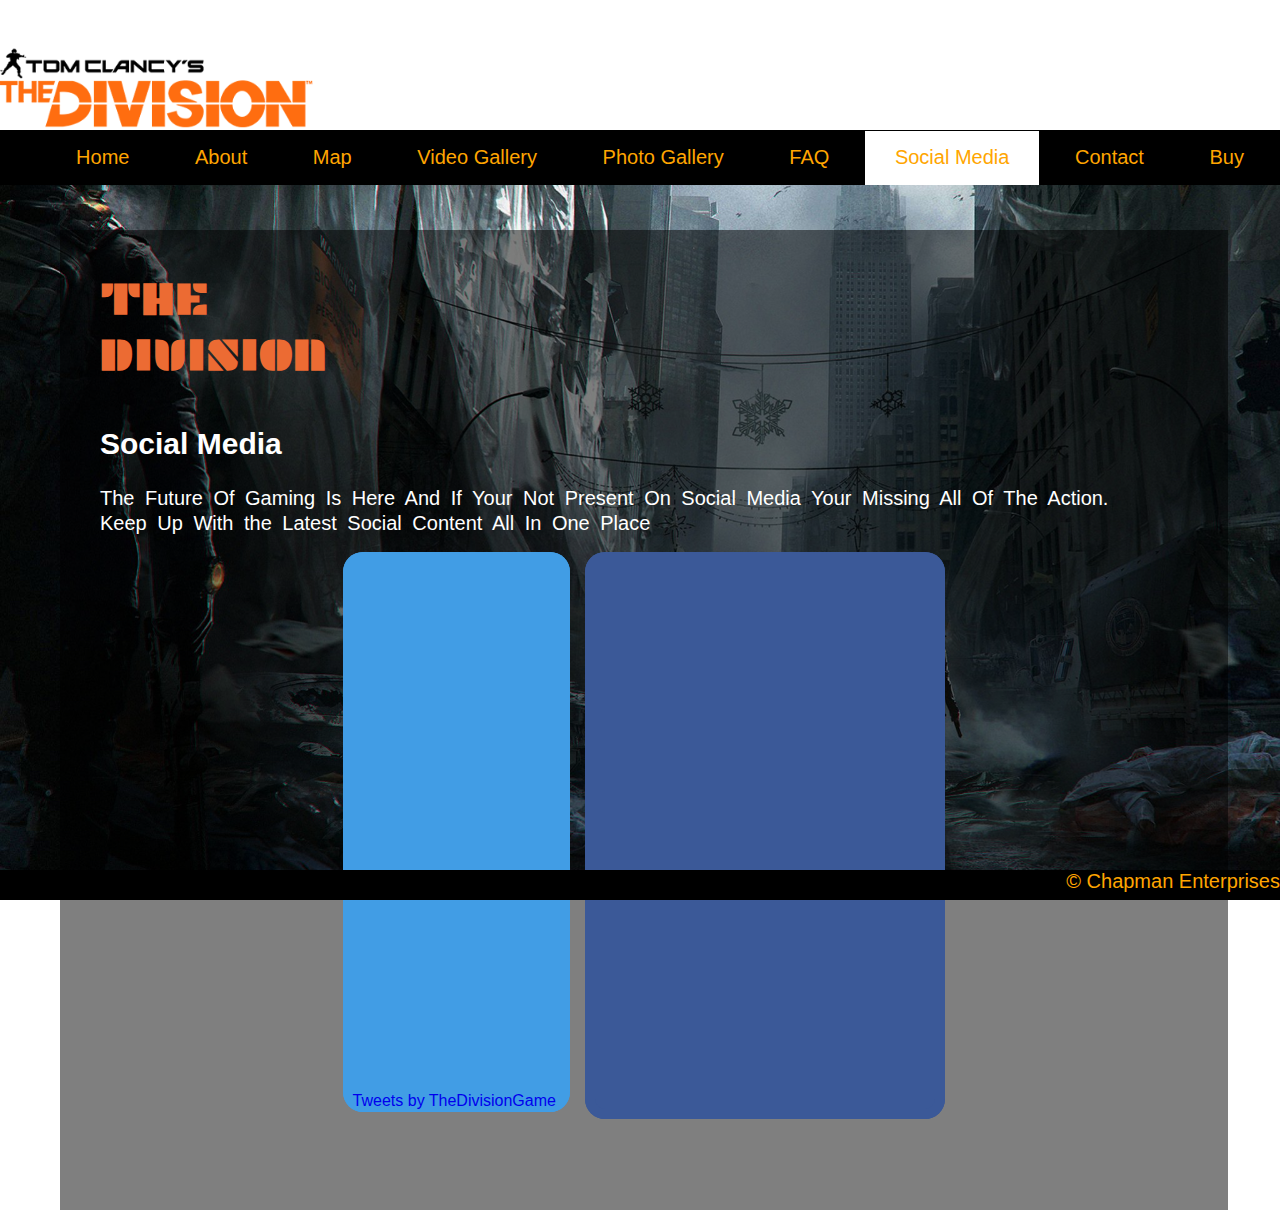
<file: SocialMedia.html>
<!DOCTYPE html>
<html class="socialmedia">
<head>
<link rel="stylesheet" type="text/css" href="./assetts/css/main.css">
	<title>The Division-Social Media</title>

</head>
<body>

<div id="container">
		<div id="header">
			<div id="head">
				<img src="assetts/img/logo/logo.png" height="175">
			</div>
		</div>
		<div id="content">
			<div id="nav">
				<ul id="menu">
					<a href="home.html"><li>Home</li></a>
					<a href="about.html"><li>About</li></a>
					<a href="map.html"><li>Map</li></a>
					<a href="videos.html"><li>Video Gallery</li></a>
					<a href="images.html"><li>Photo Gallery</li></a>
					<a href="faq.html"><li>FAQ</li></a>
					<mark><a href="socialMedia.html"><li>Social Media</li></a></mark>
					<a href="contact.html"><li>Contact</li></a>
					<a href="buy.html"><li>Buy</li></a>
				</ul>
			</div>

			<div id="main">

				<h1>THE <br>DIVISION</h1>
				<h2>Social Media</h2>
				<center>
				<p>The Future Of Gaming Is Here And If Your Not Present On Social Media Your Missing All Of The Action.
				<br>
				Keep Up With the Latest Social Content All In One Place
				</p>
				</center>
					<center>
					<div id="TW">
					<a class="twitter-timeline" data-lang="en" data-width="340" data-height="550" data-theme="dark" data-link-color="#E95F28" href="https://twitter.com/TheDivisionGame">Tweets by TheDivisionGame</a>
					</div>
					<div id="FB">
					<iframe src="https://www.facebook.com/plugins/page.php?href=https%3A%2F%2Fwww.facebook.com%2FTheDivisionGameUS%2F%3Fbrand_redir%3D403858439730085&tabs=timeline&width=340&height=550&small_header=false&adapt_container_width=true&hide_cover=false&show_facepile=true&appId" width="340" height="550" style="border:none;overflow:hidden" scrolling="no" frameborder="0" allowTransparency="true"></iframe>
					</div>
					</center>
			</div>
		</div>
		<div id="footer">
					&copy; Chapman Enterprises
		</div>

</div>
<!--Twitter Javascript Code-->
<script>!function(d,s,id){var js,fjs=d.getElementsByTagName(s)[0],p=/^http:/.test(d.location)?'http':'https';if(!d.getElementById(id)){js=d.createElement(s);js.id=id;js.src=p+"://platform.twitter.com/widgets.js";fjs.parentNode.insertBefore(js,fjs);}}(document,"script","twitter-wjs");
</script>

</body>
</html>
</file>
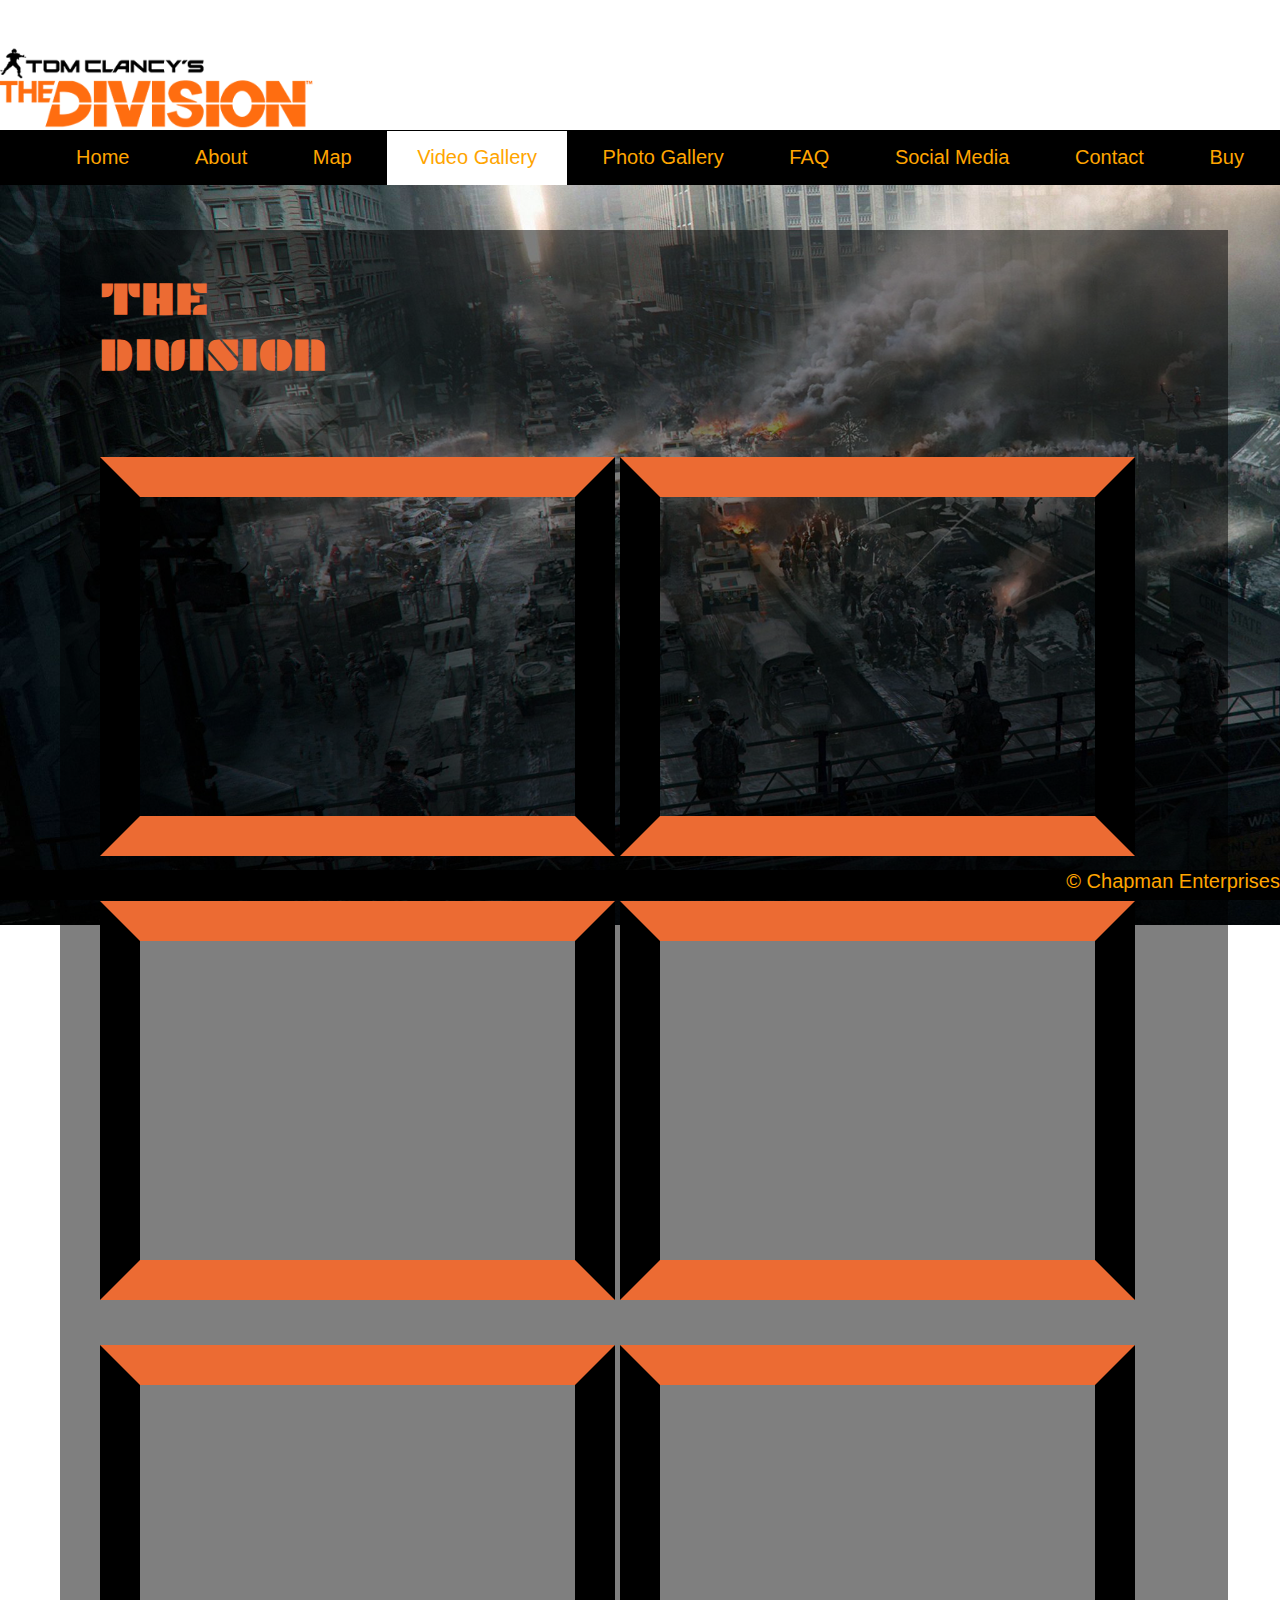
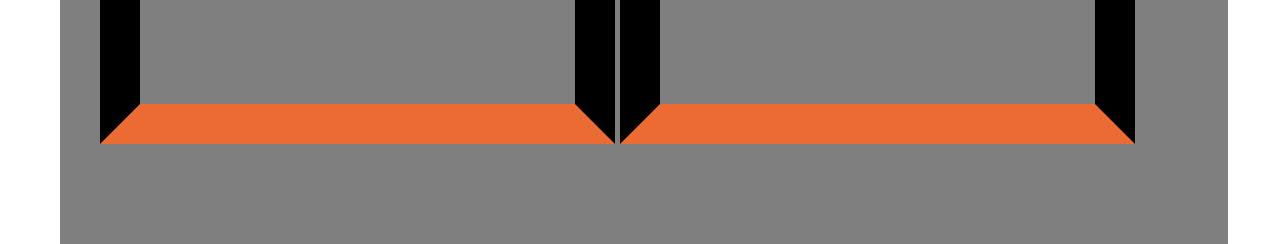
<file: videos.html>
<!DOCTYPE html>
<html class="galleries">
<head>
<link rel="stylesheet" type="text/css" href="./assetts/css/main.css">
	<title>The Division-Videos</title>

</head>
<body >
<div id="container">
		<div id="header">
			<div id="head">
				<img src="assetts/img/logo/logo.png" height="175">
			</div>
		</div>
		<div id="content">
			<div id="nav">
				<ul id="menu">
					<a href="home.html"><li>Home</li></a>
					<a href="about.html"><li>About</li></a>
					<a href="map.html"><li>Map</li></a>
					<mark><a href="videos.html"><li>Video Gallery</li></a></mark>
					<a href="images.html"><li>Photo Gallery</li></a>
					<a href="faq.html"><li>FAQ</li></a>
					<a href="socialMedia.html"><li>Social Media</li></a>
					<a href="contact.html"><li>Contact</li></a>
					<a href="buy.html"><li>Buy</li></a>
				</ul>
			</div>

			<div id="main">
			<h1>THE <br>DIVISION</h1>
				<div id="trailer2">
					<iframe width="100%" height="315" src="https://www.youtube.com/embed/iekR_eRa4tw" frameborder="0" allowfullscreen></iframe>
				</div>
				<div id="trailer2">
					<iframe width="100%" height="315" src="https://www.youtube.com/embed/16jRMLpcr5w" frameborder="0" allowfullscreen></iframe>
				</div>
				<div id="trailer2">
					<iframe width="100%" height="315" src="https://www.youtube.com/embed/CoeUjcLKOlM" frameborder="0" allowfullscreen></iframe>
				</div>
				<div id="trailer2">
					<iframe width="100%" height="315" src="https://www.youtube.com/embed/D5nYJO63Rd4" frameborder="0" allowfullscreen></iframe>
				</div>
				<div id="trailer2">
					<iframe width="100%" height="315" src="https://www.youtube.com/embed/qVDLhezGXzU" frameborder="0" allowfullscreen></iframe>
				</div>
				<div id="trailer2">
					<iframe width="100%" height="315" src="https://www.youtube.com/embed/CnqaT4HnLEI" frameborder="0" allowfullscreen></iframe>
				</div>
			</div>



			</div>
		</div>
		<div id="footer">
							&copy; Chapman Enterprises
		</div>

</div>


</body>
</html>
</file>
<file: assetts/css/main.css>
@import url('https://fonts.googleapis.com/css?family=Plaster');
html
{
	background-size: cover;
	background-repeat: no-repeat;
	background-attachment: fixed;
}
body
{
	font-family: Helvetica, Arial, sans-serif;
	margin:0;
	width:  100%;
	height: 100%;
	color: white;
}
html.index
{
	background-image: url("../img/background/backgroundIX.jpg");
	background-position: 0px 175px;
}
html.about
{
	background-image: url("../img/background/backgroundAB.jpg");
	background-position: 0px 0px;
}
html.map
{
	background-image: url("../img/background/backgroundMP.jpg");
	background-position: 0px 90px;
}
html.galleries
{
	background-image: url("../img/background/backgroundGL.jpg");
	background-position: 0px 25px;
	color: black;
}
html.faq
{
	background-image: url("../img/background/backgroundFQ.jpg");
	background-position: 0px 150px;
	color: black;
}
html.socialmedia
{
	background-image: url("../img/background/backgroundSM.jpg");
	background-position: 0px 0px;
	color: black;
}
html.contact
{
	background-image: url("../img/background/backgroundCT.jpg");
	background-position: 0px 125px;
	color: black;
}
html.landing
{
	background-image: url("../img/background/backgroundCD.jpg");
	background-position: 0px 0px;
	color: black;
}
h1
{
	color: rgb(236,107,51);
	font-family: 'Plaster', cursive;
	font-size: 45px;
}
h2
{
	padding-top: 15px;
	font-size: 30px;
}
h3
{
	color: rgb(236,107,51);
	font-size: 20px;
}
p
{
	text-align: justify;
	line-height: 25px;
	word-spacing: 5px;
	font-size: 20px;
}
#container
{
	width: 100%;
	margin-left: auto;
	margin-right: auto;
	margin: 5;
}
#header
{
	background-color: white;
	color: white;
	text-align: center;
	width: 100%;
	position: fixed;
	top: 0;
	height: 130px;
	z-index: 1;
}
#head
{
	width: 200px;
    height: 130px;
    position: relative;
    animation: mymove 10s;
    animation-iteration-count: infinite;
}
@keyframes mymove
{
    0% {left: -15%;}
    50%{left: 45%;}
    100%{left: 105%;}
}
#nav
{
	width: 100%;
	display: inline;
	background-color: black;
	text-align: center;
	position: fixed;
	top: 130px;
	z-index: 1;
	height: 55px;
	line-height: 50px;
	font-size: 20px;
}
ul#menu li
{
	display: inline;
	color: orange;
	padding: 0px 30px 0px 30px;
}
a
{
	text-decoration: none;
}
a:hover
{
background-color: white;
padding-top: 15px;
padding-bottom: 17px;
}
ul
{
	background-color: black;
	margin-top:2px;
	margin-bottom: 2px;
}

#content
{
	padding-top: 130px;
}
#main
{
	margin-left: 60px;
	margin-right: 45px;
	margin-top: 100px;
	width: 85%;
	background-color: rgba(0,0,0,.5);
	height: 100%;
	padding-bottom: 100px;
	padding-left: 40px;
	padding-right: 40px;
	padding-top: 10px;
	z-index: 1;
}
#footer
{

	background-color: black;
	color: orange;
	width: 100%;
	bottom: 0px;
	position: fixed;
	height: 30px;
	text-align: right;
	font-size: 20px;

}
#TW
{
	margin-right: 15px;
	display: inline;
	border: solid;
	border-color: rgb(65,157,229);
	border-top-width: 540px;
    border-left-width: 10px;
    border-right-width: 10px;
    background-color: rgb(65,157,229);
    border-radius: 20px;
}
#FB
{
	display: inline;
	border: 10px solid;
	border-color: rgb(59, 89, 152);
	border-top-width: 540px;
    border-left-width: 10px;
    border-right-width: 10px;
    background-color: rgb(59, 89, 152);
    border-radius: 20px;
}
#xbox
{
	display: inline-block;
	margin-left:  300px;
	padding-top: 25px;
	border-style: solid;
	height: 450px;
	width: 450px;
}
#ps4
{
	display: inline-block;
	padding-top: 25px;
	border-style: solid;
	height: 450px;
	width: 450px;
}
#buttonXBOX
{
	padding-left: 10px;
    padding-bottom: 10px;
    padding-top: 10px;
    padding-right: 10px;
    border: 0px;
	background-color: rgb(236,107,51);
    color: white;
    font-size: 20px;
    border-radius: 15%;
}
#buttonPS
{
	padding-left: 10px;
    padding-bottom: 10px;
    padding-top: 10px;
    padding-right: 10px;
    border: 0px;
	background-color: rgb(236,107,51);
    color: white;
    font-size: 20px;
    border-radius: 15%;
}
#buttonPS:hover
{
background-color: rgb(54,109,5);
cursor: pointer;
}
#buttonXBOX:hover
{
background-color: rgb(31,106,176);
cursor: pointer;
}
#trailer
{
	margin-top: 45px;
	width:60%;
	border-style: solid;
	border-bottom-width: 40px;
    border-left-width: 40px;
    border-top-width: 40px;
    border-right-width: 40px;
	border-top-color: rgb(236,107,51);
	border-left-color: black;
	border-bottom-color: rgb(236,107,51);
	border-right-color: black;
}
#trailer2
{
	margin-top: 45px;
	width:40%;
	border-style: solid;
	border-bottom-width: 40px;
    border-left-width: 40px;
    border-top-width: 40px;
    border-right-width: 40px;
	border-top-color: rgb(236,107,51);
	border-left-color: black;
	border-bottom-color: rgb(236,107,51);
	border-right-color: black;
	display: inline-block;
}
.images
	{

		height: 500px;
		width: 700px;
		transition: 3s;
		display: block;
    	margin: 0 auto;
    	border-radius: 14%;
	}
.images2
	{

		height: 200px;
		width: 300px;
		transition: 3s;
		display: block;
    	margin: 0 auto;
    	border-radius: 10%;
	}
#slideshow
	{
		margin-top: 50px;
		border-style: solid;
		height: 500px;
		width: 700px;
		background-color: rgba(255,255,255,.05);
		margin-left: 20px;
    	border-left-width: 50px;
    	border-right-width: 50px;
    	border-top-width: 50px;
    	border-bottom-width: 50px;
    	border-top-color: rgba(236,107,51,.5);
		border-left-color: rgba(0,0,0,.5);
		border-bottom-color: rgba(236,107,51,.5);
		border-right-color: rgba(0,0,0,.5);
		border-radius: 20%;
	}
#slideshow2
	{
		margin-top: 50px;
		border-style: solid;
		height: 200px;
		width: 300px;
		background-color: rgba(255,255,255,.05);
		margin-left: 20px;
    	border-left-width: 50px;
    	border-right-width: 50px;
    	border-top-width: 50px;
    	border-bottom-width: 50px;
    	border-top-color: rgba(236,107,51,.5);
		border-left-color: rgba(0,0,0,.5);
		border-bottom-color: rgba(236,107,51,.5);
		border-right-color: rgba(0,0,0,.5);
		border-radius: 22%;
		display: inline-block;
	}
button
	{
		font-size: 20px;
		display: inline-block;
		width: 50px;
	}
button:hover
	{
		background-color: white;
		color: orange;
	}
button.back
	{
		float: left;
		position: relative;
		vertical-align: middle;
		top: -300px;
		left: -50px;
		z-index: 0;
		vertical-align: middle;
		line-height: 100px;

	}
button.next
	{
		float: right;
		position: relative;
		vertical-align: middle;
		top: -300px;
		right: -50px;
		z-index: 0;
		vertical-align: middle;
		line-height: 100px;
	}
mark
	{
		background-color: white;
		padding-top: 15px;
	padding-bottom: 17px;

	}
	#line
	{
		line-height: 50px;
		position: absolute;
	}

      .edits
    {
      font-size: 25px;
      color: rgb(236,107,51);
    }
</file>
